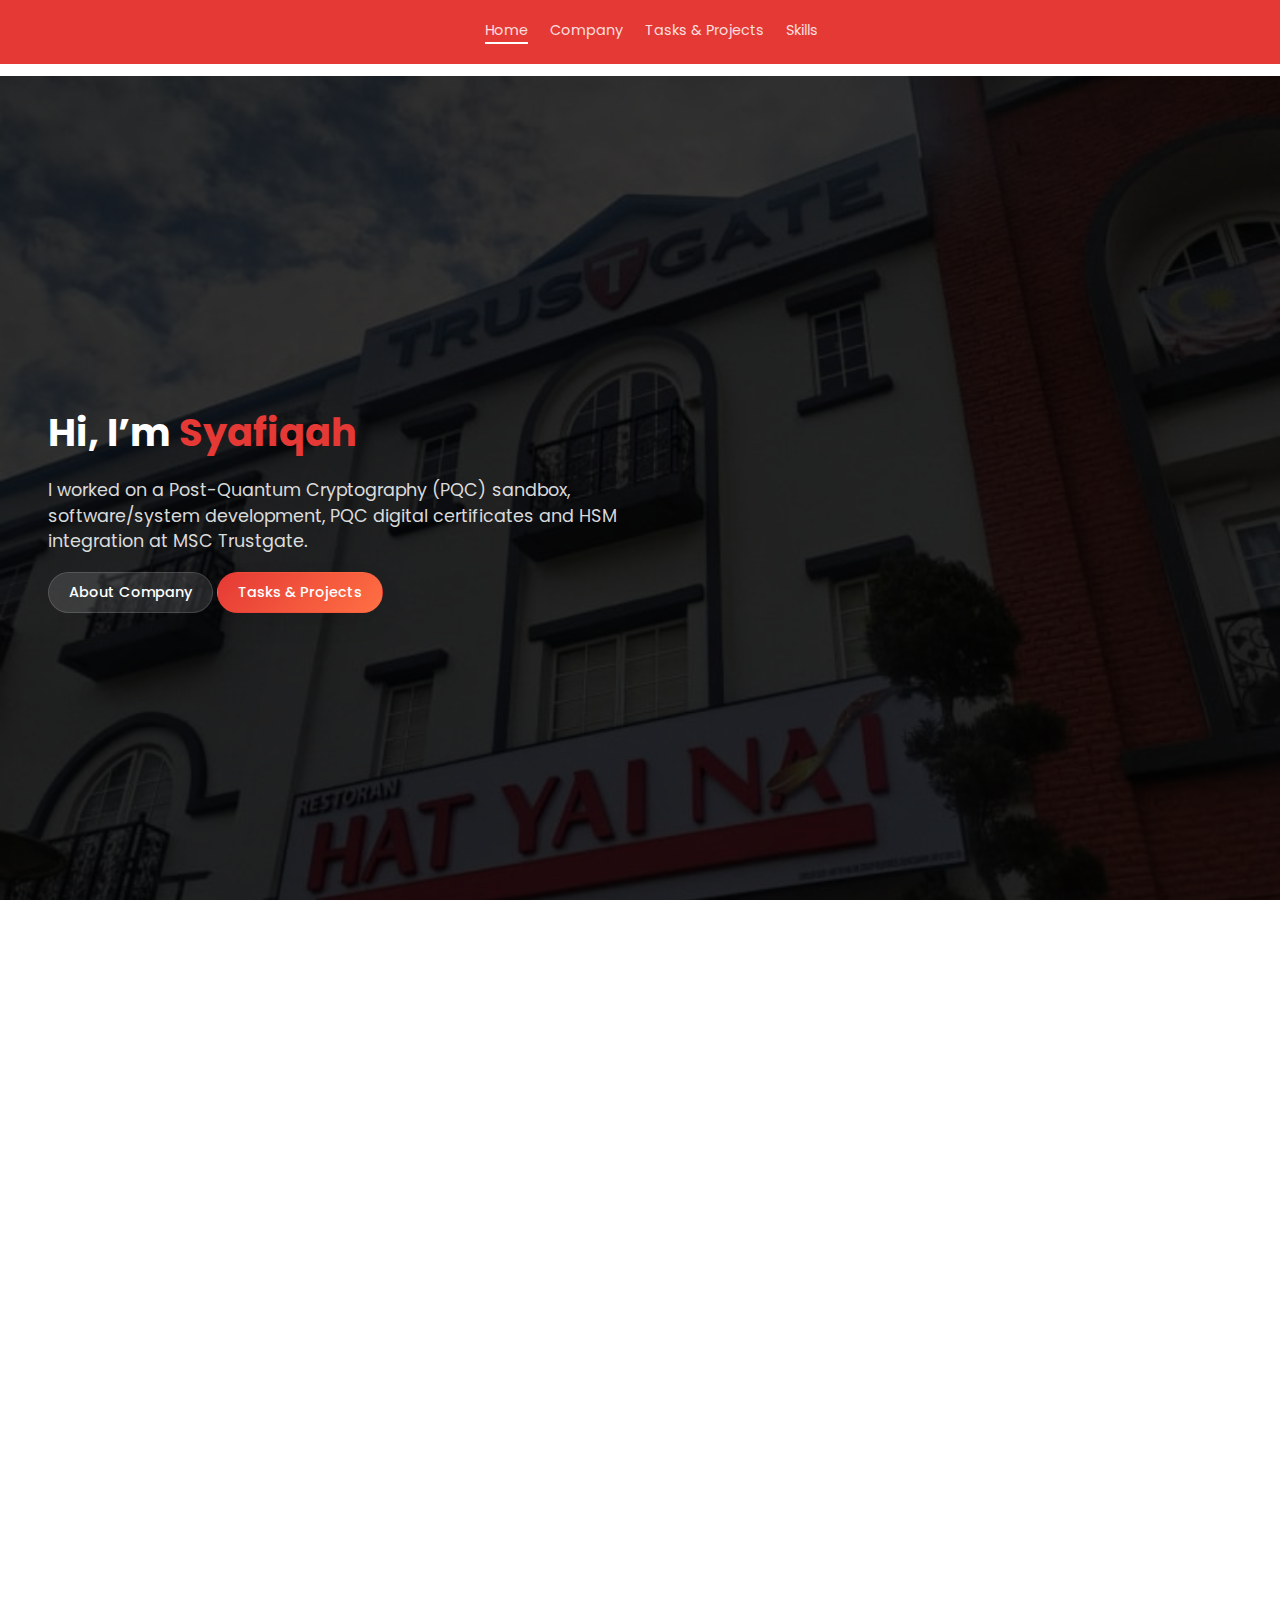
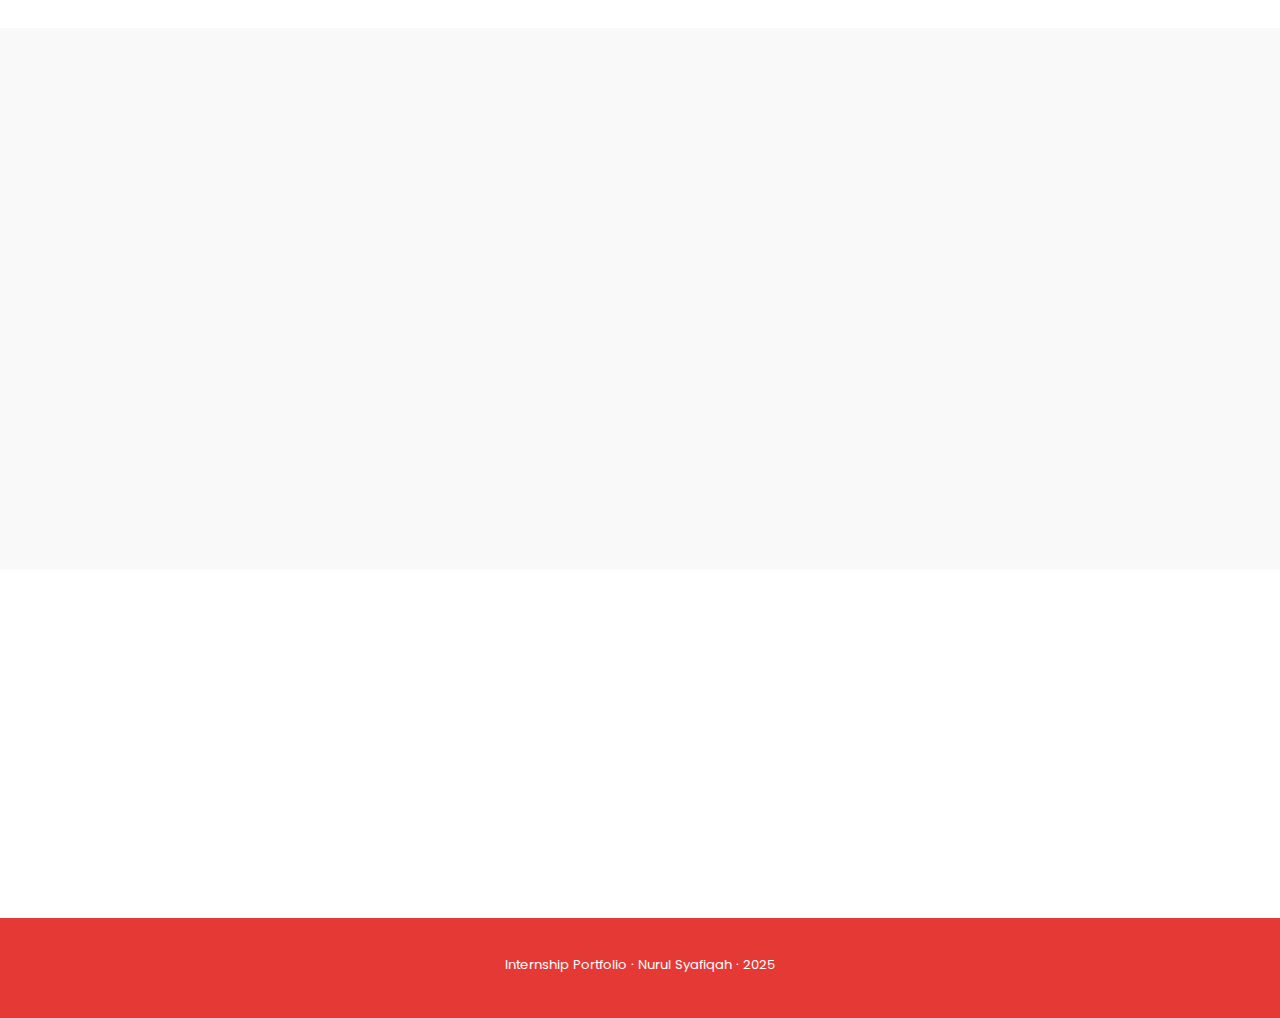
<file: index.html>
<!DOCTYPE html>
<html lang="en">
<head>
  <meta charset="UTF-8" />
  <meta name="viewport" content="width=device-width, initial-scale=1.0" />
  <title>Internship Portfolio | MSC Trustgate</title>

  <link href="https://fonts.googleapis.com/css2?family=Poppins:wght@300;400;600;700&display=swap" rel="stylesheet">
  <link rel="stylesheet" href="styles.css" />
</head>
<body class="home-page">
  <!-- NAVBAR -->
  <header class="navbar" role="navigation" aria-label="Main navigation">
    
    <nav class="nav-links" aria-label="Primary">
      <a href="#hero" class="active">Home</a>
      <a href="#company">Company</a>
      <a href="#tasks-projects">Tasks & Projects</a>
      <a href="#skills">Skills</a>
      
    </nav>
  </header>

  <!-- Page wrapper ensures navbar does not overlap content -->
  <div class="page-wrapper">
    <!-- HERO -->
    <section id="hero" class="hero" aria-label="Hero">
      <div class="hero-left reveal">
        
        <h1>Hi, I’m <span class="accent">Syafiqah</span></h1>
       
        <p class="hero-desc">
          I worked on a Post-Quantum Cryptography (PQC) sandbox, software/system development, PQC digital certificates
          and HSM integration at MSC Trustgate.
        </p>
        <div class="hero-buttons">
          <a href="#company" class="btn ghost">About Company</a>
          <a href="#tasks-projects" class="btn primary">Tasks & Projects</a>
        </div>
      </div>
        
      </div>
    </section>

      <!-- COMPANY INTRO -->
      <section id="company" class="section company-section">

        <div class="logo-wrapper reveal">
          <img src="assets/trustgate-logo.png" alt="MSC Trustgate logo" class="logo-centered" />
        </div>

        <div class="section-title reveal">
          <h2 class="left-text">Company Introduction</h2>
          <div class="section-underline"></div>
        
        </div>

        <!-- TWO COLUMN: TEXT (LEFT) + VIDEO (RIGHT) -->
        <div class="two-column">

          <!-- LEFT COLUMN: Full Company Intro -->
          <div class="reveal">
            <h3>Licensed Certification Authority</h3>
            <p>
              Established in 1999, MSC Trustgate.com Sdn Bhd is licensed by the 
              Malaysian Communications and Multimedia Commission (MCMC) under 
              the Digital Signatures Act 1997 to issue and manage digital certificates 
              and digital identities based on Public Key Infrastructure (PKI) for the Malaysian market.
            </p>

            <p>
              Our core business involves issuing digital certificates and providing 
              digital signatures that secure e-government systems, public services, 
              and the nation’s critical infrastructure.
            </p>

            <h4>Our Solutions</h4>
            <ul>
              <li>Web Authentication (TLS/SSL)</li>
              <li>Digital Identity / Digital Certificate</li>
              <li>Digital Date &amp; Timestamping</li>
              <li>Digital Seal</li>
              <li>Digital Signature</li>
            </ul>
          </div>

          <!-- RIGHT COLUMN: Trustgate Video -->
          <div class="reveal delay-1 video-container">
            <iframe 
              src="https://www.youtube.com/embed/rBNpZ_mlHL0" 
              frameborder="0" 
              allowfullscreen>
            </iframe>
          </div>

        </div>
      </section>

    <!-- TASKS + PROJECTS (summary) -->
    <section id="tasks-projects" class="section alt compact">
      <div class="section-title reveal">
        <h2>Tasks & Project Involvement</h2>
        <div class="section-underline"></div>
        <p>Quick highlights</p>
      </div>

      <div class="cards-grid">
        <article class="card reveal">
          <h3>PQC Sandbox</h3>
          <p>Issue &amp; test PQC certificates.</p>
          <div class="chips">
            <span class="chip">KAZ-SIGN</span>
            <span class="chip">ML-DSA</span>
            <span class="chip">Spring Boot</span>
          </div>
        </article>

        <article class="card reveal delay-1">
          <h3>Benchmarking</h3>
          <p>Keygen, sign, verify timing.</p>
          <div class="chips">
            <span class="chip">Performance</span>
            <span class="chip">Reports</span>
          </div>
        </article>

        <article class="card reveal delay-2">
          <h3>Certificates</h3>
          <p>X.509, PEM, P12 profiles.</p>
          <div class="chips">
            <span class="chip">PKCS#12</span>
            <span class="chip">Extensions</span>
          </div>
        </article>

        <article class="card reveal">
          <h3>TGCA Integration</h3>
          <p>Integrate PQC algorithms with TGCA and HSM.</p>
          <div class="chips">
            <span class="chip">HSM</span>
            <span class="chip">TGCA</span>
          </div>
        </article>

        <article class="card reveal delay-1">
          <h3>Testing & Docs</h3>
          <p>SRS, SDS, test plans.</p>
          <div class="chips">
            <span class="chip">PTPKM</span>
            <span class="chip">NACSA</span>
          </div>
        </article>

        <article class="card reveal delay-2">
          <h3>Events</h3>
          <p>ICE-PQC &amp; PQC Conf 2025.</p>
          <div class="chips">
            <span class="chip">Conferences</span>
            <span class="chip">Booth & Demo</span>
          </div>
        </article>
      </div>

      <div class="more-center reveal" style="margin-top: 18px">
        <a href="tasks.html" class="btn secondary">See Full Tasks &amp; Projects Page</a>
      </div>
    </section>

    <!-- SKILLS -->
    <section id="skills" class="section">
      <div class="section-title reveal">
        <h2>Knowledge &amp; Skills Gained</h2>
        <div class="section-underline"></div>
        <p>Key takeaways</p>
      </div>

      <div class="skills-grid">
        <div class="skills-column reveal">
          <h3>Technical Skills</h3>
          <ul class="pill-list">
            <li>PQC: ML-DSA, SLH-DSA, KAZ-SIGN</li>
            <li>Hybrid RSA + PQC certificates</li>
            <li>Java &amp; Spring Boot</li>
            <li>Bouncy Castle / BCPQC</li>
            <li>X.509, PKCS#12, CRL, EKU</li>
            <li>REST API &amp; performance testing</li>
            <li>HSM &amp; PKCS#11 (ML-DSA)</li>
          </ul>
        </div>
        <div class="skills-column reveal delay-1">
          <h3>Soft Skills</h3>
          <ul class="pill-list">
            <li>Technical writing &amp; reporting</li>
            <li>Debugging &amp; problem solving</li>
            <li>Working with deadlines &amp; milestones</li>
            <li>Team &amp; stakeholder communication</li>
            <li>Presenting technical demos</li>
            <li>Industry networking (events, booths)</li>
          </ul>
        </div>
      </div>
    </section>

    <!-- FOOTER -->
    <footer class="footer" role="contentinfo">
      <p>Internship Portfolio · Nurul Syafiqah · 2025</p>
    </footer>
  </div>

  <script src="script.js"></script>
</body>
</html>
</file>
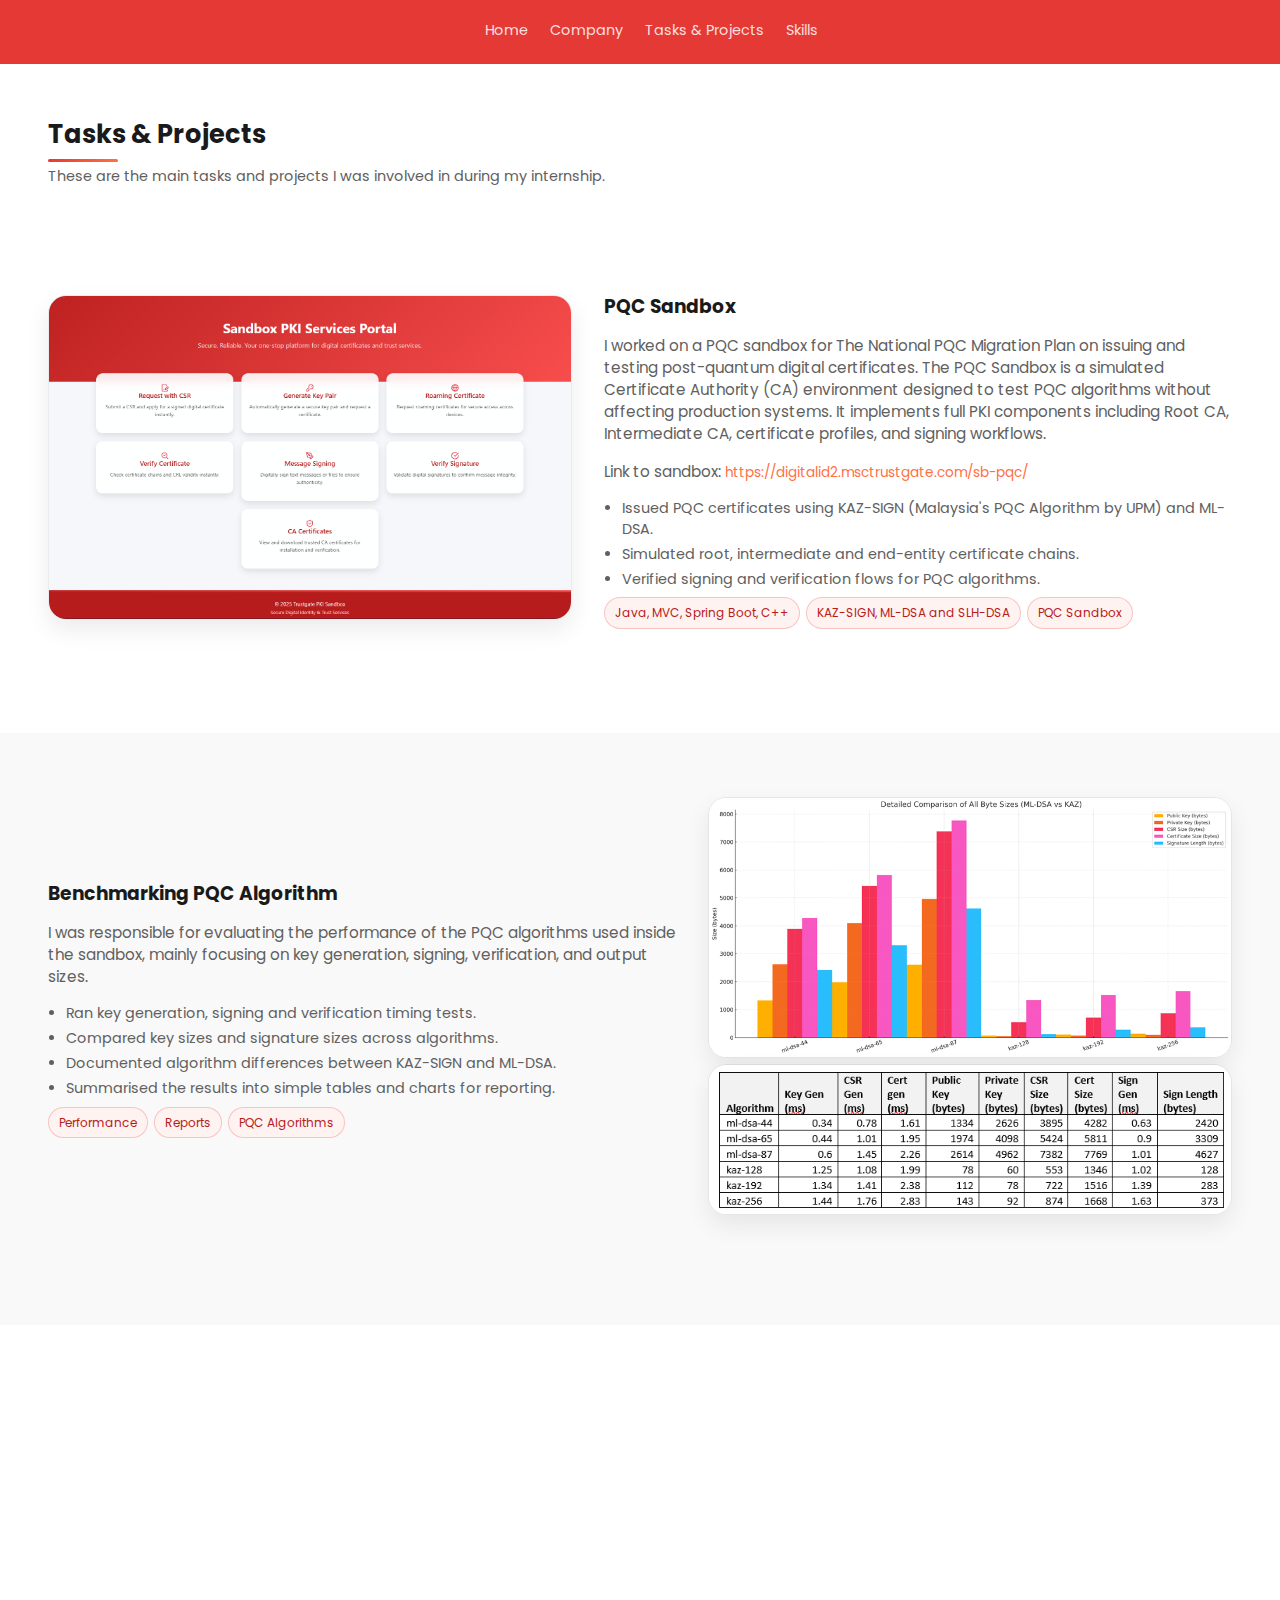
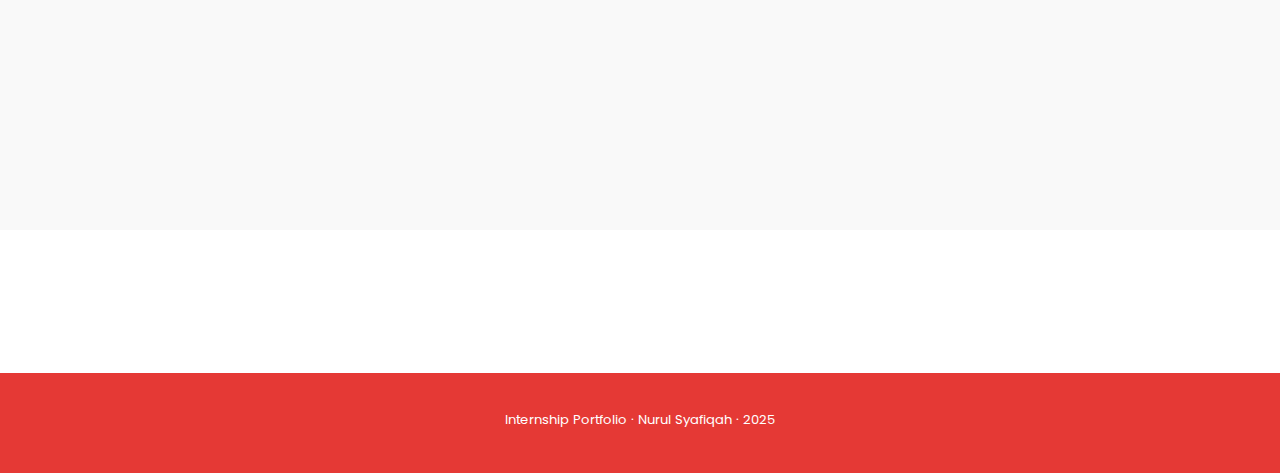
<file: tasks.html>
<!DOCTYPE html>
<html lang="en">
<head>
  <meta charset="UTF-8" />
  <meta name="viewport" content="width=device-width, initial-scale=1.0" />
  <title>Tasks & Projects | MSC Trustgate Internship</title>

  <link href="https://fonts.googleapis.com/css2?family=Poppins:wght@300;400;600;700&display=swap" rel="stylesheet">
  <link rel="stylesheet" href="styles.css" />
</head>
<body class="inner-page">
  <!-- NAVBAR -->
  <header class="navbar" role="navigation" aria-label="Main navigation">
    <nav class="nav-links" aria-label="Primary">
      <a href="index.html#hero">Home</a>
      <a href="index.html#company">Company</a>
      <a href="index.html#tasks-projects">Tasks & Projects</a>
      <a href="index.html#skills">Skills</a>
    </nav>
  </header>

  <main id="top" class="page-wrapper">
    <!-- PAGE TITLE -->
    <section class="section compact">
      <div class="section-title reveal">
        <h2>Tasks &amp; Projects</h2>
        <div class="section-underline"></div>
        <p>These are the main tasks and projects I was involved in during my internship.</p>
      </div>
    </section>

    <!-- SECTION 1: PQC Sandbox (Left: image, Right: text) -->
    <section class="section">
      <div class="alt-row reveal">
        <div class="alt-image">
          <img src="assets/sb-pqc.png" alt="PQC Sandbox" />
        </div>
        <div class="alt-text">
          <h3>PQC Sandbox</h3>
          <p>
            I worked on a PQC sandbox for The National PQC Migration Plan on issuing and testing post-quantum digital certificates.
            The PQC Sandbox is a simulated Certificate Authority (CA) environment designed to test PQC algorithms without affecting production systems. It implements full PKI components including Root CA, Intermediate CA, certificate profiles, and signing workflows.
          </p>
          <p>Link to sandbox: <a class="text-link" href="https://digitalid2.msctrustgate.com/sb-pqc/" target="_blank" rel="noopener">https://digitalid2.msctrustgate.com/sb-pqc/</a></p>
          <ul>
            <li>Issued PQC certificates using KAZ-SIGN (Malaysia's PQC Algorithm by UPM) and ML-DSA.</li>
            <li>Simulated root, intermediate and end-entity certificate chains.</li>
            <li>Verified signing and verification flows for PQC algorithms.</li>
          </ul>
          <div class="chips">
            <span class="chip">Java, MVC, Spring Boot, C++</span>
            <span class="chip">KAZ-SIGN, ML-DSA and SLH-DSA</span>
            <span class="chip">PQC Sandbox</span>
          </div>
        </div>
      </div>
    </section>

    <!-- SECTION 2: Benchmarking (Left: text, Right: image) -->
    <section class="section alt">
      <div class="alt-row reverse reveal">
        <div class="alt-image">
          <img src="assets/benchmark.png" alt="PQC Benchmarking" />
          <img src="assets/benchmark-table.png" alt="PQC Benchmarking" />
        </div>
        <div class="alt-text">
          <h3>Benchmarking PQC Algorithm</h3>
          <p>
            I was responsible for evaluating the performance of the PQC algorithms
            used inside the sandbox, mainly focusing on key generation, signing, verification, and output sizes.
          </p>
          <ul>
            <li>Ran key generation, signing and verification timing tests.</li>
            <li>Compared key sizes and signature sizes across algorithms.</li>
            <li>Documented algorithm differences between KAZ-SIGN and ML-DSA.</li>
            <li>Summarised the results into simple tables and charts for reporting.</li>
          </ul>
          <div class="chips">
            <span class="chip">Performance</span>
            <span class="chip">Reports</span>
            <span class="chip">PQC Algorithms</span>
          </div>
        </div>
      </div>
    </section>

    <!-- SECTION 3: Certificates (Left: text, Right: image) -->
    <section class="section">
      <div class="alt-row reveal">
        <div class="alt-image">
          <img src="assets/cert.png" alt="Certificates & Profiles" />
        </div>
        <div class="alt-text">
          <h3>Certificates &amp; Profiles</h3>
          <p>
            This section involves configuring certificate structures used in the sandbox,
            following the PQC certificate issuance requirements. It focuses on mapping PQC algorithms into real PKI profiles while maintaining compatibility with RFC 5280.
          </p>
          <ul>
            <li>Creating X.509 profiles for Document Signing, TLS, and Client certificates</li>
            <li>Configured extensions such as EKU and basic constraints.</li>
            <li>Helped align PQC certificate profiles with existing PKI practice.</li>
          </ul>
          <div class="chips">
            <span class="chip">X.509</span>
            <span class="chip">PEM</span>
            <span class="chip">PKCS#12</span>
          </div>
        </div>
      </div>
    </section>

    <!-- SECTION 4: HSM Integration (Left: text, Right: image) -->
    <section class="section alt">
      <div class="alt-row reverse reveal">
        <div class="alt-image">
          <img src="assets/tgca.png" alt="TGCA Integration" />
        </div>
        <div class="alt-text">
          <h3>PQC Integration with TGCA and HSM</h3>
          <p>
            I was also exposed to how PQC can be integrated into a Hardware Security Module (HSM) and the company's CA Engine itself.
          </p>
          <ul>
            <li>Observed how TGCA connects to the HSM using PKCS#11.</li>
            <li>Tested ML-DSA signing where the private key is stored in the HSM.</li>
            <li>Understood the role of HSM in securing keys in a production CA.</li>
          </ul>
          <div class="chips">
            <span class="chip">HSM</span>
            <span class="chip">PKCS#11</span>
            <span class="chip">TGCA</span>
          </div>
        </div>
      </div>
    </section>

    <!-- EVENTS header -->
    <section class="section">
      <div class="section-title reveal">
        <h2>Events</h2>
        <div class="section-underline"></div>
        <p>Industry conferences and outreach where I presented the sandbox and learned about PQC adoption.</p>
      </div>
    </section>

    <!-- SECTION 5: PQC Conference (Event) -->
    <section class="section alt">
      <div class="alt-row reveal">
        <div class="alt-image">
          <img src="assets/pkiconsort.jpg" alt="PQC Conference Exposure" />
        </div>
        <div class="alt-text">
          <h3>PQC Conference Exposure — PKI Consortium (Kuala Lumpur, 2025)</h3>
          <p>
            I attended the international PQC Conference organised by the PKI Consortium, where global experts discussed the transition to Post-Quantum Cryptography.
          </p>
          <ul>
            <li>Joined technical sessions on PQC algorithms and migration strategies.</li>
            <li>Observed real demos from PKI vendors and security hardware providers.</li>
            <li>Engaged with experts on hybrid certificates and PQC deployment challenges.</li>
          </ul>
          <p><a class="text-link" href="https://pkic.org/events/2025/pqc-conference-kuala-lumpur-my/" target="_blank" rel="noopener">Conference link</a></p>
        </div>
      </div>
    </section>

    <!-- SECTION 6: ICE-PQC (Event) -->
    <section class="section alt">
      <div class="alt-row reverse reveal">
        <div class="alt-image">
          <img src="assets/icepqc.jpg" alt="ICE-PQC 2025 UPM" />
        </div>
        <div class="alt-text">
          <h3>ICE-PQC 2025 @ UPM — National PQC Migration Plan Launch</h3>
          <p>
            I participated in ICE-PQC 2025, hosted at Universiti Putra Malaysia (UPM), where Malaysia officially launched its National PQC Migration Plan. I supported Trustgate's booth and demonstrated the SB-PQC Sandbox to visitors.
          </p>
          <ul>
            <li>Showcased the sandbox as a functional PQC Certificate Authority.</li>
            <li>Engaged with industry partners, researchers, and vendors.</li>
            <li>Discussed how organisations are integrating PQC algorithms into products and PKI ecosystems.</li>
            <li>Gained valuable networking experience and insights into Malaysia’s PQC roadmap.</li>
          </ul>
          <p><a class="text-link" href="https://ice-pqc.upm.edu.my/" target="_blank" rel="noopener">Event link</a></p>
        </div>
      </div>
    </section>

    <!-- Back button -->
    <section class="section compact">
      <div class="more-center reveal">
        <a href="index.html#hero" class="btn ghost">Back to Main Page</a>
      </div>
    </section>
  </main>

  <footer class="footer">
    <p>Internship Portfolio · Nurul Syafiqah · 2025</p>
  </footer>

  <script src="script.js"></script>
</body>
</html>
</file>
<file: styles.css>
:root {
  --bg-main: #ffffff;         /* very light background */
  --bg-alt: #f9f9f9;
  --card-bg: #ffffff;
  --primary: #e53935;         /* Trustgate-ish red */
  --primary-dark: #b71c1c;    /* deeper red */
  --accent: #ff7043;          /* warm accent */
  --text-main: #1a1a1a;
  --text-muted: #606060;
  --border-soft: rgba(0, 0, 0, 0.08);
  --radius-lg: 18px;
  --radius-pill: 999px;
  --shadow-soft: 0 10px 24px rgba(0, 0, 0, 0.08);
  --chip-bg: #fff3f2;
  --chip-text: #b71c1c;
  --chip-border: rgba(229, 57, 53, 0.25);

  --navbar-height: 64px;
}

/* Global reset */
*,
*::before,
*::after {
  box-sizing: border-box;
}

html,
body {
  margin: 0;
  padding: 0;
  scroll-behavior: smooth;
  -webkit-font-smoothing: antialiased;
  -moz-osx-font-smoothing: grayscale;
}

body {
  font-family: "Poppins", sans-serif;
  background: var(--bg-main);
  color: var(--text-main);
  line-height: 1.45;
}

/* Navbar */
.navbar {
  position: fixed;
  top: 0;
  left: 0;
  right: 0;
  height: var(--navbar-height);
  padding: 0 48px;
  display: flex;
  align-items: center;
  justify-content: center; /* nav centered since no logo on index */
  background: var(--primary);
  /* border-bottom removed to avoid white line under navbar */
  z-index: 999;
  transition: background 0.25s ease, box-shadow 0.25s ease, height 0.2s ease,
    padding 0.2s ease;
}

.navbar.nav-scrolled {
  background: linear-gradient(90deg, var(--primary-dark), var(--primary));
  box-shadow: 0 8px 18px rgba(0, 0, 0, 0.18);
  height: 58px;
  padding: 0 40px;
}

/* For pages that might still use brand + logo (inner pages) */
.nav-left {
  display: flex;
  align-items: center;
  gap: 10px;
}

.logo-img {
  height: 32px;
  width: auto;
}

.brand {
  font-weight: 600;
  font-size: 0.95rem;
  color: #ffffff;
  position: relative;
}

.brand::after {
  content: "";
  position: absolute;
  left: 0;
  bottom: -2px;
  width: 0;
  height: 2px;
  background: rgba(255, 255, 255, 0.7);
  transition: width 0.4s ease;
}

.navbar.nav-scrolled .brand::after {
  width: 100%;
}

.nav-links {
  display: flex;
  align-items: center;
  justify-content: center;
}

.nav-links a {
  margin-left: 22px;
  font-size: 0.9rem;
  color: rgba(255, 255, 255, 0.85);
  text-decoration: none;
  position: relative;
  padding-bottom: 3px;
  transition: color 0.2s ease;
}

.nav-links a::after {
  content: "";
  position: absolute;
  left: 0;
  bottom: 0;
  width: 0%;
  height: 2px;
  background: #ffffff;
  transition: width 0.22s ease;
}

.nav-links a:hover {
  color: #ffffff;
}

.nav-links a:hover::after {
  width: 100%;
}

.nav-links a.active::after {
  width: 100%;
}

/* Page wrapper to offset fixed navbar */
.page-wrapper {
  padding-top: calc(var(--navbar-height) + 12px);
}

/* HERO */
.hero {
  min-height: calc(100vh - var(--navbar-height) - 12px);
  padding: 96px 48px 64px;
  display: grid;
  grid-template-columns: minmax(0, 3fr) minmax(0, 2.5fr);
  gap: 48px;
  align-items: center;
  position: relative;
  overflow: hidden;
  background: transparent;
}

/* full-strength image + dark overlay for legibility */
.hero::before {
  content: "";
  position: absolute;
  inset: 0;
  background: url("assets/hero.jpg") center / cover no-repeat;
  z-index: 0;
  pointer-events: none;
}

/* overlay layer to darken image */
.hero::after {
  content: "";
  position: absolute;
  inset: 0;
  background: rgba(0, 0, 0, 0.8); /* adjust to 0.6 if nak lebih cerah */
  z-index: 1;
  pointer-events: none;
}

.hero > * {
  position: relative;
  z-index: 5; /* keep content above background */
}

/* Hero text */
.hero-left h1 {
  font-size: clamp(2.2rem, 3vw, 3rem);
  margin: 10px 0 4px;
  color: #ffffff;
}

.hero-left h2 {
  font-size: 1.1rem;
  margin: 0 0 16px;
  color: var(--accent);
}

.hero-tag {
  font-size: 0.75rem;
  text-transform: uppercase;
  letter-spacing: 0.16em;
  color: rgba(255, 255, 255, 0.8);
}

.hero-desc {
  max-width: 600px;
  font-size: 1.1rem;
  color: rgba(255, 255, 255, 0.85);
}

.accent {
  color: var(--primary);
}

/* Hero illustration on the right (simple image) */
.hero-illustration {
  width: 100%;
  max-width: 320px;
  border-radius: var(--radius-lg);
  border: 1px solid var(--border-soft);
  box-shadow: var(--shadow-soft);
  object-fit: cover;
  animation: floatCard 7s ease-in-out infinite alternate-reverse;
  justify-self: end;
}

/* Buttons */
.btn {
  display: inline-flex;
  align-items: center;
  justify-content: center;
  padding: 9px 20px;
  border-radius: var(--radius-pill);
  border: 1px solid transparent;
  font-size: 0.9rem;
  font-weight: 500;
  text-decoration: none;
  cursor: pointer;
  transition: all 0.2s ease;
  position: relative;
  overflow: hidden;
}

.btn::after {
  content: "";
  position: absolute;
  inset: 0;
  background: radial-gradient(
    circle at top left,
    rgba(255, 255, 255, 0.3),
    transparent 55%
  );
  opacity: 0;
  transform: translateX(-30%);
  transition: opacity 0.3s ease, transform 0.3s ease;
}

.btn:hover::after {
  opacity: 1;
  transform: translateX(0);
}

.btn.primary {
  background: linear-gradient(135deg, var(--primary), var(--accent));
  color: #ffffff;
  box-shadow: var(--shadow-soft);
}

.btn.primary:hover {
  transform: translateY(-2px);
  box-shadow: 0 14px 28px rgba(0, 0, 0, 0.2);
}

.btn.ghost {
  background: rgba(255, 255, 255, 0.12);
  color: #ffffff;
  border-color: rgba(255, 255, 255, 0.14);
}

.btn.ghost:hover {
  background: rgba(255, 255, 255, 0.16);
}

.btn.secondary {
  background: #ffffff;
  color: var(--primary);
  border-color: var(--primary);
}

.btn.secondary:hover {
  background: var(--primary);
  color: #ffffff;
}

.btn.smol {
  padding: 7px 14px;
  font-size: 0.82rem;
}

/* Sections */
.section {
  padding: 64px 48px;
  background: transparent;
  color: var(--text-main);
}

.section.alt {
  background: var(--bg-alt);
}

.section.compact {
  padding-top: 40px;
  padding-bottom: 40px;
}

.section-title {
  margin-bottom: 2px;
  text-align: left;
}

.section-title h2 {
  margin: 0 0 6px;
  font-size: 1.6rem;
}

.section-title p {
  margin: 4px 0 0;
  color: var(--text-muted);
  font-size: 0.9rem;
}

.section-underline {
  width: 70px;
  height: 3px;
  border-radius: 999px;
  background: linear-gradient(90deg, var(--primary), var(--accent));
  position: relative;
  overflow: hidden;
}

.section-underline::after {
  content: "";
  position: absolute;
  left: -40%;
  top: 0;
  width: 40%;
  height: 100%;
  background: rgba(255, 255, 255, 0.9);
  opacity: 0.4;
  transform: translateX(0);
  animation: underlineShine 3s infinite;
}

/* Company section */
.company-section .logo-wrapper {
  text-align: center;
  margin-bottom: 60px;
}

.logo-centered {
  width: 350px;
  height: auto;
}

/* Force headings in company section to align left */
.left-text {
  text-align: left;
}

/* Two-column layout (Company text + video OR generic two-column) */
.two-column {
  display: grid;
  grid-template-columns: 1fr 1fr;
  gap: 30px;
}

.two-column p {
  font-size: 0.95rem;
  color: var(--text-muted);
}

/* Video container (YouTube) */
.video-container iframe {
  width: 100%;
  height: 400px;
  border-radius: 8px;
  border: none;
}

/* Contact grid (if used later) */
.contact-wrapper {
  margin-top: 40px;
}

.contact-grid {
  display: grid;
  grid-template-columns: 1fr 1fr;
  gap: 30px;
  align-items: start;
}

.contact-info h4 {
  margin-bottom: 10px;
}

.contact-info p {
  margin-bottom: 12px;
  line-height: 1.5;
}

/* Cards grid + card component */
.cards-grid {
  display: grid;
  grid-template-columns: repeat(auto-fit, minmax(240px, 1fr));
  gap: 16px;
}

.cards-grid.tasks-grid {
  margin-top: 24px;
  gap: 20px;
}

.card {
  background: var(--card-bg);
  border: 1px solid var(--border-soft);
  border-radius: var(--radius-lg);
  padding: 16px;
  box-shadow: var(--shadow-soft);
  transition: transform 220ms ease, box-shadow 220ms ease,
    border-color 220ms ease;
  position: relative;
  overflow: hidden;
  min-height: 150px;
}

.card::before {
  content: "";
  position: absolute;
  inset: 0;
  background: linear-gradient(
    135deg,
    rgba(229, 57, 53, 0.12),
    transparent 55%
  );
  opacity: 0;
  transition: opacity 0.25s ease;
  pointer-events: none;
}

.card:hover {
  transform: translateY(-3px);
  box-shadow: 0 16px 32px rgba(0, 0, 0, 0.12);
  border-color: rgba(229, 57, 53, 0.35);
}

.card:hover::before {
  opacity: 1;
}

.card h3 {
  margin: 0 0 6px;
  font-size: 1rem;
  display: flex;
  align-items: center;
  gap: 6px;
}

.card p {
  margin: 0 0 10px;
  font-size: 0.9rem;
  color: var(--text-muted);
}

.chips {
  display: flex;
  flex-wrap: wrap;
  gap: 6px;
  margin: 8px 0 0;
}

.chip {
  display: inline-flex;
  align-items: center;
  font-size: 0.75rem;
  padding: 6px 10px;
  border-radius: var(--radius-pill);
  background: var(--chip-bg);
  color: var(--chip-text);
  border: 1px solid var(--chip-border);
  transition: transform 0.18s ease, box-shadow 0.18s ease;
}

.chip:hover {
  transform: translateY(-1px);
  box-shadow: 0 4px 10px rgba(0, 0, 0, 0.09);
}

/* Gallery (card images in tasks.html) */
.gallery {
  display: grid;
  grid-template-columns: repeat(auto-fit, minmax(160px, 1fr));
  gap: 10px;
  margin-top: 10px;
}

.gallery img {
  width: 100%;
  height: auto;
  border-radius: 12px;
  border: 1px solid var(--border-soft);
  box-shadow: var(--shadow-soft);
  transition: transform 0.2s ease, box-shadow 0.2s ease;
}

.gallery img:hover {
  transform: translateY(-2px) scale(1.01);
  box-shadow: 0 14px 26px rgba(0, 0, 0, 0.18);
}

/* Alternating rows (for phases in tasks.html) */
.alt-row {
  display: flex;
  align-items: center;
  justify-content: space-between;
  gap: 32px;
  margin-bottom: 40px;
}

.alt-row.reverse {
  flex-direction: row-reverse;
}

.alt-text {
  flex: 1.2;
}

.alt-text h3 {
  margin-top: 0;
  margin-bottom: 10px;
}

.alt-text p {
  font-size: 0.95rem;
  color: var(--text-muted);
}

.alt-text ul {
  padding-left: 18px;
  margin: 10px 0 6px;
}

.alt-text li {
  font-size: 0.9rem;
  color: var(--text-muted);
  margin-bottom: 4px;
}

.alt-image {
  flex: 1;
}

.alt-image img {
  width: 100%;
  border-radius: var(--radius-lg);
  border: 1px solid var(--border-soft);
  box-shadow: var(--shadow-soft);
  object-fit: cover;
}

.text-link {
  font-size: 0.85rem;
  color: var(--accent);
  text-decoration: none;
}

.text-link:hover {
  text-decoration: underline;
}

.more-center {
  text-align: center;
  margin-top: 22px;
}

/* Skills */
.skills-grid {
  display: grid;
  grid-template-columns: repeat(auto-fit, minmax(260px, 1fr));
  gap: 24px;
}

.skills-column h3 {
  margin-top: 0;
  margin-bottom: 8px;
}

.pill-list {
  list-style: none;
  padding: 0;
  margin: 0;
  display: flex;
  flex-wrap: wrap;
  gap: 8px;
}

.pill-list li {
  font-size: 0.8rem;
  padding: 6px 12px;
  border-radius: var(--radius-pill);
  border: 1px solid var(--border-soft);
  background: var(--card-bg);
  color: var(--text-muted);
}

/* Timeline (if used on other pages) */
.timeline {
  position: relative;
  margin-left: 10px;
  padding-left: 18px;
}

.timeline::before {
  content: "";
  position: absolute;
  left: 0;
  top: 4px;
  bottom: 4px;
  width: 3px;
  background: linear-gradient(to bottom, var(--primary), var(--accent));
  opacity: 0.8;
}

.timeline-item {
  position: relative;
  margin-bottom: 24px;
}

.timeline-item .dot {
  position: absolute;
  left: -11px;
  top: 6px;
  width: 15px;
  height: 15px;
  border-radius: 50%;
  background: #ffffff;
  border: 3px solid var(--primary);
}

.timeline-item .content {
  margin-left: 16px;
  padding: 14px 16px;
  border-radius: 14px;
  background: var(--card-bg);
  border: 1px solid var(--border-soft);
  box-shadow: var(--shadow-soft);
  transition: transform 0.2s ease, box-shadow 0.2s ease;
}

.timeline-item .content:hover {
  transform: translateY(-2px);
  box-shadow: 0 16px 28px rgba(0, 0, 0, 0.14);
}

.timeline-item h3 {
  margin-top: 0;
  margin-bottom: 6px;
}

.timeline-item p {
  font-size: 0.9rem;
  color: var(--text-muted);
}

/* Collapsible details (for phases on tasks.html) */
details.collapsible {
  border: 1px solid var(--border-soft);
  border-radius: var(--radius-lg);
  background: var(--card-bg);
  box-shadow: var(--shadow-soft);
  margin: 18px 0;
  padding: 8px 10px;
  transition: transform 220ms ease, box-shadow 220ms ease,
    border-color 220ms ease;
}

details.collapsible:hover {
  transform: translateY(-2px);
  box-shadow: 0 16px 32px rgba(0, 0, 0, 0.12);
  border-color: rgba(229, 57, 53, 0.4);
}

details.collapsible > summary {
  list-style: none;
  cursor: pointer;
  padding: 8px 6px;
  font-weight: 600;
  display: flex;
  align-items: center;
  gap: 10px;
}

details.collapsible > summary::marker {
  display: none;
}

details.collapsible > summary::-webkit-details-marker {
  display: none;
}

details.collapsible > summary::before {
  content: "▸";
  display: inline-block;
  transition: transform 200ms ease, color 200ms ease;
  color: var(--primary);
}

details.collapsible[open] > summary::before {
  transform: rotate(90deg);
  color: var(--accent);
}

details.collapsible .collapsible-body {
  max-height: 0;
  opacity: 0;
  transform: translateY(6px);
  overflow: hidden;
  transition: max-height 320ms ease, opacity 220ms ease,
    transform 220ms ease;
}

details.collapsible[open] .collapsible-body {
  max-height: 1200px;
  opacity: 1;
  transform: translateY(0);
}

/* Footer */
.footer {
  padding: 24px 16px 30px;
  text-align: center;
  font-size: 0.82rem;
  color: #ffffff;
  background: var(--primary);
  border-top: none;
}

.footer .sub {
  margin-top: 4px;
  font-size: 0.78rem;
  color: rgba(255, 255, 255, 0.9);
}

/* Scroll reveal base */
.reveal {
  opacity: 0;
  transform: translateY(26px) scale(0.98);
  transition: opacity 0.6s ease, transform 0.6s ease;
}

.reveal.visible {
  opacity: 1;
  transform: translateY(0) scale(1);
}

.delay-1 {
  transition-delay: 0.15s;
}

.delay-2 {
  transition-delay: 0.3s;
}

.delay-3 {
  transition-delay: 0.45s;
}

/* Responsive */
@media (max-width: 900px) {
  .navbar {
    padding: 0 18px;
    justify-content: center;
  }

  .navbar.nav-scrolled {
    padding: 0 18px;
  }

  .nav-links {
    display: none; /* simple: hide nav on mobile – boleh tambah burger kalau nak */
  }

  .hero {
    grid-template-columns: 1fr;
    padding: 88px 18px 40px;
  }

  .hero-illustration {
    justify-self: flex-start;
    max-width: 260px;
    margin-top: 16px;
  }

  .section {
    padding: 52px 18px;
  }

  .two-column {
    grid-template-columns: 1fr;
  }

  .contact-grid {
    grid-template-columns: 1fr;
  }

  .alt-row,
  .alt-row.reverse {
    flex-direction: column;
  }

  .cards-grid {
    grid-template-columns: 1fr;
  }
}

/* Animations */
@keyframes floatCard {
  from {
    transform: translateY(0);
  }
  to {
    transform: translateY(-6px);
  }
}

@keyframes underlineShine {
  0% {
    transform: translateX(-40%);
  }
  100% {
    transform: translateX(160%);
  }
}
</file>
